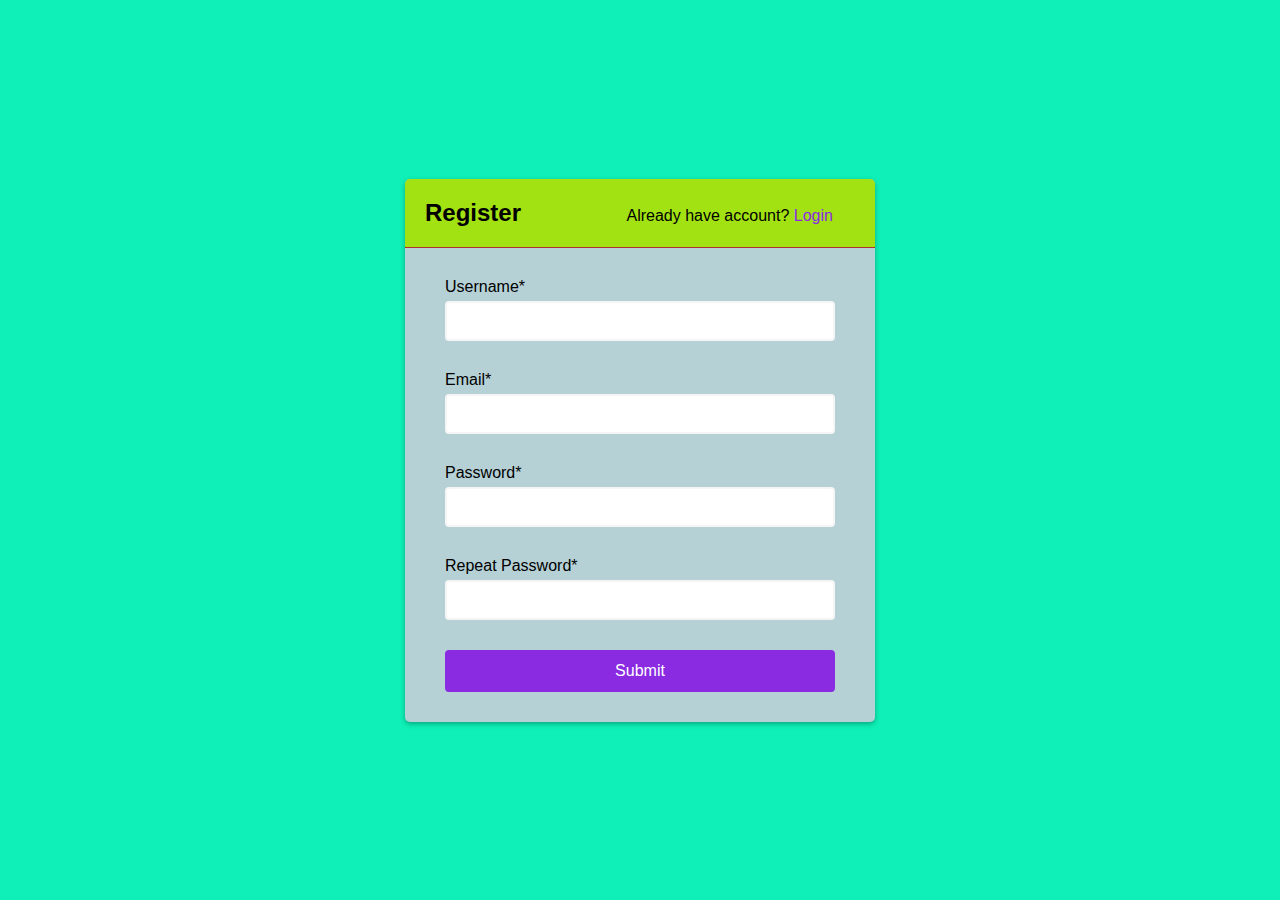
<file: front/form/ex_2.html>
<!DOCTYPE html>
<html lang="en">
  <head>
    <meta charset="UTF-8" />
    <meta http-equiv="X-UA-Compatible" content="IE=edge" />
    <meta name="viewport" content="width=device-width, initial-scale=1.0" />
    <title>Register Page</title>
    <link rel="stylesheet" href="ex_2.css" />
  </head>
  <body>
    <div class="container">
      <div class="header">
        <h2>Register</h2>
        <span>Already have account?</span>
        <a href="https://linktr.ee/Dhasdiel">Login</a>
      </div>

      <form action="" class="form" id="form">
        <div class="form-control">
          <label for="">Username*</label>
          <input type="text" id="username" />
          <small>Error message</small>
        </div>

        <div class="form-control">
          <label for="">Email*</label>
          <input type="email" id="email" />
          <small>Error message</small>
        </div>

        <div class="form-control">
          <label for="">Password*</label>
          <input type="password" id="password" />
          <small>Error message</small>
        </div>

        <div class="form-control">
          <label for="">Repeat Password*</label>
          <input type="password" id="rePassword" />
          <small>Error message</small>
        </div>

        <button onclick="comparePass()">Submit</button>
      </form>
    </div>
    <script src="ex_2.js"></script>
  </body>
</html>
</file>
<file: front/form/ex_2.css>
* {
  box-sizing: border-box;
}

body {
  background-color: rgb(14, 240, 183);
  display: flex;
  font-family: "Open Sans", sans-serif;
  display: flex;
  align-items: center;
  justify-content: center;
  min-height: 100vh;
  margin: 0;
}

.container {
  background-color: rgb(181, 209, 214);
  border-radius: 5px;
  box-shadow: 0 2px 5px rgba(0, 0, 0, 0.3);
  overflow: hidden;
  width: 470px;
  min-height: 50vh;
  margin-top: 10px;
  margin-bottom: 10px;
}

.header {
  background-color: rgb(163, 226, 18);
  border-bottom: 1px solid rgb(173, 49, 49);
  padding: 20px 40px;
}

.header h2 {
  display: inline;
  margin-top: 0;
  margin-left: -20px;
}

.header span {
  margin-left: 101px;
}

.header a {
  text-decoration: none;
  color: blueviolet;
}

.form {
  padding: 30px 40px;
}

.form-control {
  margin-bottom: 10px;
  padding-bottom: 20px;
  position: relative;
}

.form-control label {
  display: inline-block;
  margin-bottom: 5px;
}

.form-control input {
  border: 2px solid whitesmoke;
  border-radius: 4px;
  display: block;
  font-family: inherit;
  font-size: 14px;
  padding: 10px;
  width: 100%;
  outline: none;
}

.form-control.success input {
  border-color: #2ecc71;
}

.form-control.error input {
  border-color: #e74c3c;
}

.form-control small {
  visibility: hidden;
  position: absolute;
  bottom: 0;
  left: 0;
}

.form-control.error small {
  color: #e74c3c;
  visibility: visible;
}

.form button {
  background-color: blueviolet;
  border: 2px solid blueviolet;
  border-radius: 4px;
  color: white;
  display: block;
  font-family: inherit;
  font-size: 16px;
  padding: 10px;
  width: 100%;
  cursor: pointer;
}

.form a {
  text-decoration: none;
  color: blueviolet;
}
</file>
